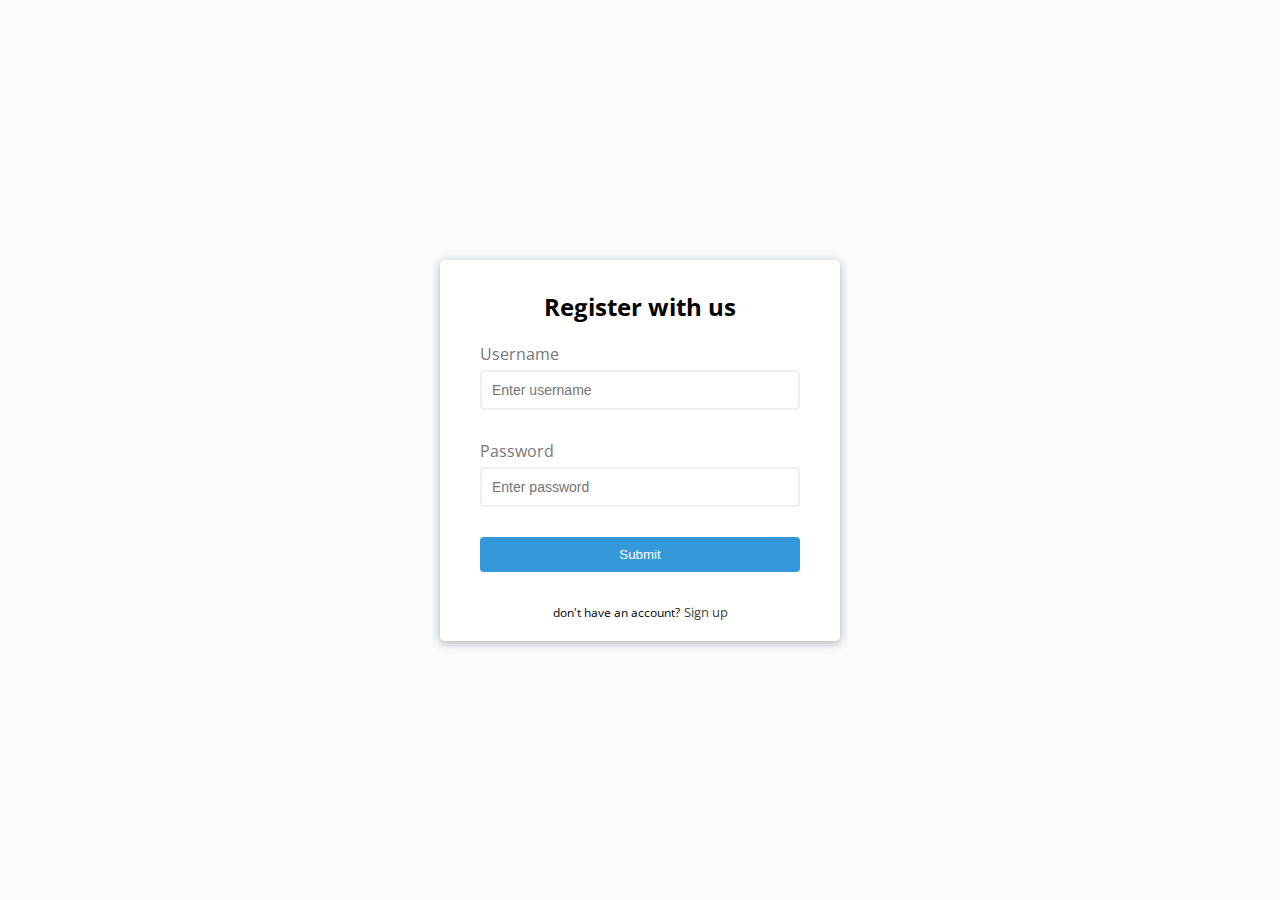
<file: index.html>
<!DOCTYPE html>
<html lang="en">
<head>
    <meta charset="UTF-8">
    <meta http-equiv="X-UA-Compatible" content="IE=edge">
    <link rel="stylesheet" href="style.css">
    <meta name="viewport" content="width=device-width, initial-scale=1.0">
    <title>Document</title>
</head>
<body>

    <div class="container">
        <form id="register-form" class="form">
        <h2>Register with us</h2>
            <div class="form-control">
                <label for="username">Username</label>
                <input type="text" id="username" placeholder="Enter username">
                <small>error message</small>
            </div>
            <div class="form-control">
                <label for="password">Password</label>
                <input type="password" id="password" placeholder="Enter password">
                <small>error message</small>
            </div>
            <button>Submit</button>
        </form>
        <div class="signup">
            <small>don't have an account?</small>
            <a href="signup.html">Sign up</a>
        </div>
        
    </div>
    <script src="script.js"></script>
</body>
</html>
</file>
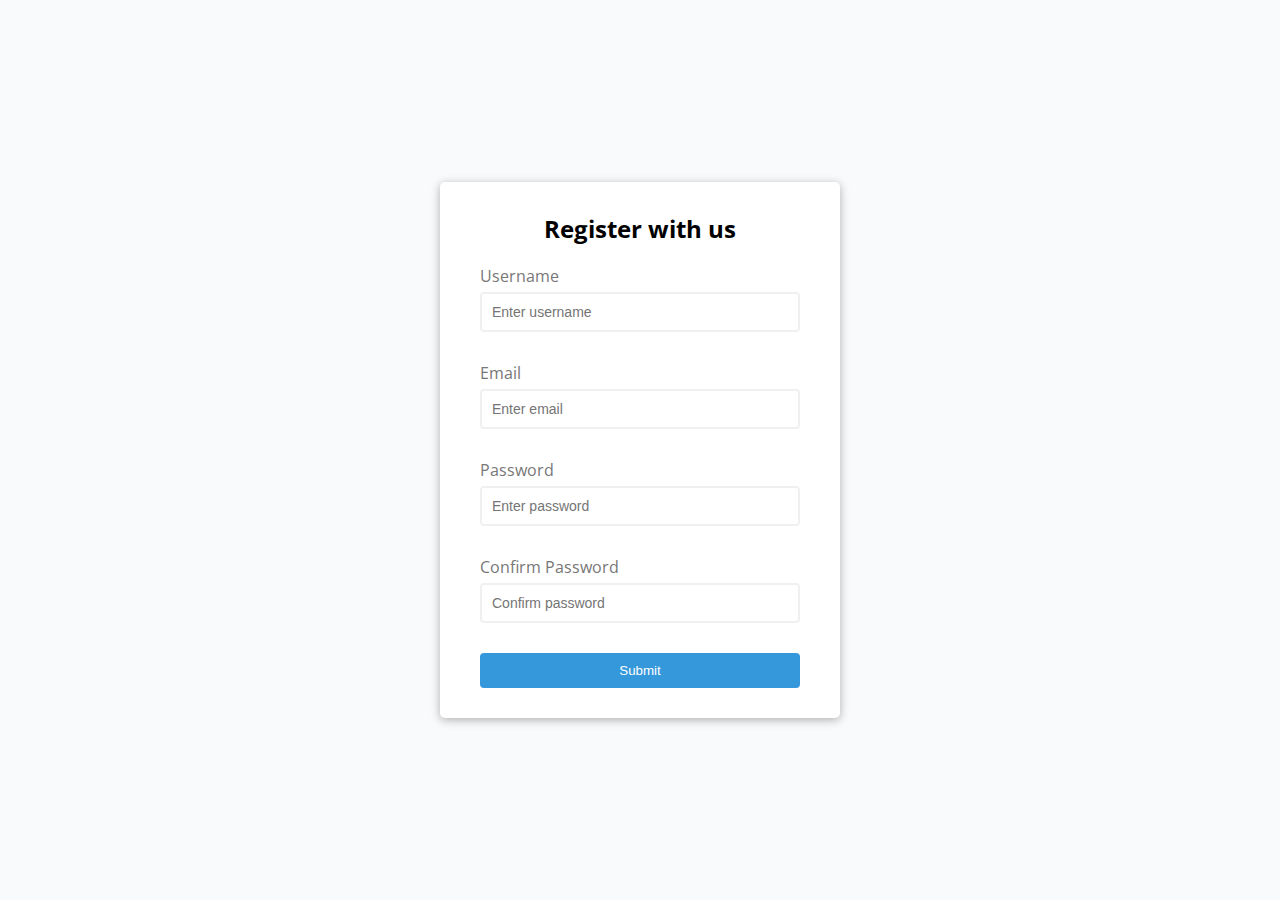
<file: signup.html>
<!DOCTYPE html>
<html lang="en">
<head>
    <meta charset="UTF-8">
    <meta http-equiv="X-UA-Compatible" content="IE=edge">
    <meta name="viewport" content="width=device-width, initial-scale=1.0">
    <link rel="stylesheet" href="style.css">

    <title>Document</title>
</head>
<body>
    <div class="container">
    <form id="register-form" class="form">
        <h2>Register with us</h2>
            <div class="form-control">
                <label for="username">Username</label>
                <input type="text" id="username" placeholder="Enter username">
                <small>error message</small>
            </div>
            <div class="form-control">
                <label for="email">Email</label>
                <input type="text" id="email" placeholder="Enter email">
                <small>error message</small>
            </div>
            <div class="form-control">
                <label for="password">Password</label>
                <input type="password" id="password" placeholder="Enter password">
                <small>error message</small>
            </div>
            <div class="form-control">
                <label for="confirm-password">Confirm Password</label>
                <input  type="password" id="confirmPassword" placeholder="Confirm password">
                <small>error message</small>
            </div>
            <button>Submit</button>
        </form>
        
    </div>
    
    <script src="script.js"></script>
</body>
</html>
</file>
<file: style.css>
@import url('https://fonts.googleapis.com/css?family=Open+Sans&display=swap');
:root{
    --success-color: #2ecc71;
    --error-color: #e74c3c;
}

*{
    box-sizing: border-box;
}
body{
    margin: 0px;
    padding: 0px;
    font-family: 'open sans', sans-serif;
    background-color: #f9fafb;
    display: flex;
    align-items: center;
    justify-content: center;
    min-height: 100vh;
    width: 100%;
    margin: 0;
}
.container{
    
    background-color: #fff;
    border-radius: 5px;
    box-shadow: 0 2px 10px rgba(0, 0, 0, 0.3);
    width: 400px;
}
h2{
    text-align: center;
    margin: 0 0 20px;
}
.form{
    padding: 30px 40px;
}
.form-control{
    margin-bottom: 10px;
    padding-bottom: 20px;
    position: relative;

}
.form-control label{
    color: #777;
    display: block;
    margin-bottom: 5px;
}
.form-control input{
    border: 2px solid #f0f0f0;
    border-radius: 4px;
    display: block;
    width: 100%;
    padding: 10px;
    font-size: 14px;
}
.form-control input:focus{
    outline: 0;
    border-color: #777;
}
.form-control.success input{
    border-color: var(--success-color);
}
.form-control.error input{
    border-color: var(--error-color);
}

.form-control small{
    color: var(--error-color);
    font-size: 12px;
    font-weight: 400;
    position: absolute;
    bottom: 0;
    left: 0;
    visibility: hidden;
}

.form-control.error small{
    visibility: visible;
} 
.signup{

font-size: .9em;
    display: block;
    margin: 0 auto;
    padding: 0px;
    margin-bottom: 20px;
    text-align: center;
    width: 100%;
}
.signup a{
    color: rgb(61, 60, 60);
    text-decoration: none;
    font-size:.9em;
}
form button{
    background-color: #3498db;;
    border: none;
    border-radius: 4px;
    color: #fff;
    cursor: pointer;
    display: block;
    margin: 0 auto;
    padding: 10px;
    text-align: center;
    width: 100%;
}
</file>
